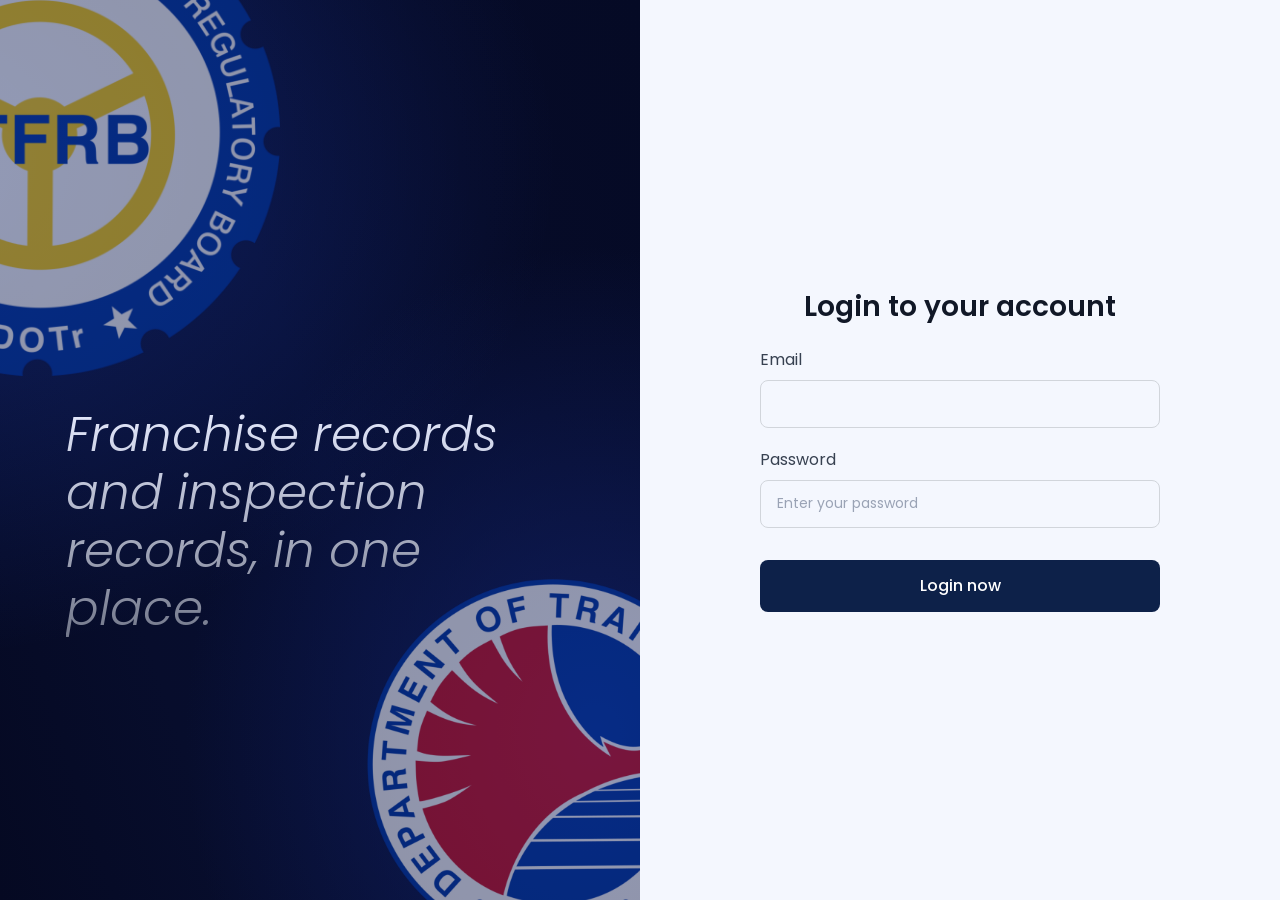
<file: index.html>
<!DOCTYPE html>
<html lang="en" data-page="login">
<head>
  <meta charset="UTF-8">
  <meta name="viewport" content="width=device-width, initial-scale=1">
  <title>Log in · Inspection Record System</title>
  <link rel="preconnect" href="https://fonts.googleapis.com">
  <link rel="preconnect" href="https://fonts.gstatic.com" crossorigin>
  <link rel="stylesheet" href="https://fonts.googleapis.com/css2?family=Inter:wght@400;500;600;700&family=Poppins:ital,wght@0,300;0,400;0,500;0,600;0,700;1,300&display=swap">
  <link rel="stylesheet" href="assets/css/global.css">
  <link rel="stylesheet" href="assets/css/login.css">
  <!-- Access Control -->
  <script src="assets/js/pages/login.js" defer></script>
</head>
<body class="login-page">
  <main class="login">
    <section class="login__hero" aria-hidden="true">
      <div class="login__logo login__logo--ltfrb">
        <img src="assets/img/LTFRB.logo.png" alt="LTFRB logo">
      </div>
      <div class="login__logo login__logo--dotr">
        <img src="assets/img/DOTR.logo.png" alt="DOTr logo">
      </div>
      <span class="login__overlay"></span>
      <p class="login__tagline">Franchise records and inspection records, in one place.</p>
    </section>
    <section class="login__panel" aria-labelledby="login-title">
      <form class="login-form" id="login-form" novalidate>
        <h1 class="login-form__title" id="login-title">Login to your account</h1>
        <div class="login-form__field">
          <label class="login-form__label" for="email">Email</label>
          <input class="login-form__input" id="email" name="email" type="email" autocomplete="username" required>
          <p class="login-form__error" data-error-for="email" hidden></p>
        </div>
        <div class="login-form__field">
          <label class="login-form__label" for="password">Password</label>
          <div class="login-form__password">
            <input class="login-form__input" id="password" name="password" type="password"
              autocomplete="current-password" placeholder="Enter your password" required>
            <button type="button" class="login-form__reveal" data-action="toggle-password"
              aria-controls="password" aria-pressed="false" aria-label="Show password">
              <i class="icon icon--md" data-icon="eye" aria-hidden="true"></i>
            </button>
          </div>
          <p class="login-form__error" data-error-for="password" hidden></p>
        </div>
        <button type="submit" class="login-form__submit">Login now</button>
      </form>
    </section>
  </main>
</body>
</html>
</file>
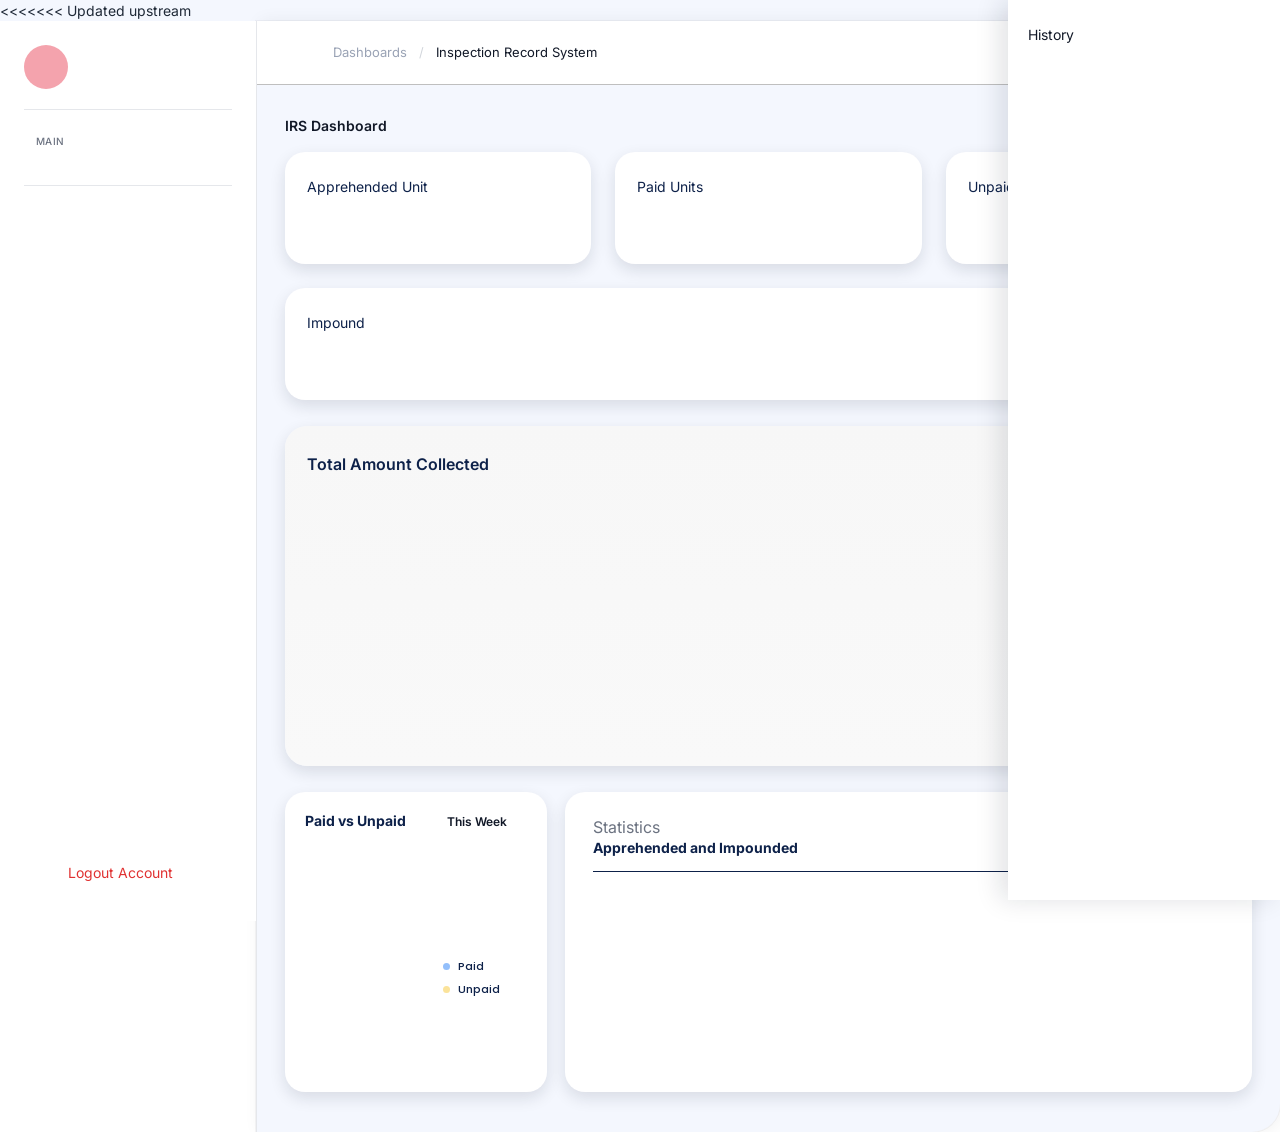
<file: dashboard.html>
<!DOCTYPE html>
<html lang="en" data-page="dashboard">
<head>
  <meta charset="UTF-8">
  <meta name="viewport" content="width=device-width, initial-scale=1">
  <title>Dashboard · Inspection Record System</title>
  <link rel="preconnect" href="https://fonts.googleapis.com">
  <link rel="preconnect" href="https://fonts.gstatic.com" crossorigin>
<<<<<<< Updated upstream
  <link
    rel="stylesheet"
    href="https://fonts.googleapis.com/css2?family=Inter:wght@400;500;600;700&family=Poppins:ital,wght@0,300;0,400;0,500;0,600;0,700;1,300&display=swap"
  >

  <link rel="stylesheet" href="assets/css/global.css">
  <link rel="stylesheet" href="assets/css/dashboard.css">
</head>
<body>
  <div class="app is-history-open">
    <aside class="sidebar" id="sidebar" aria-label="Sidebar">
      <div class="profile">
        <img class="profile__avatar" data-user="avatar" src="[data-uri]" alt="" width="44" height="44">
        <div class="profile__text">
          <p class="profile__role" data-user="role"></p>
          <p class="profile__name" data-user="name"></p>
        </div>
      </div>

      <nav class="nav" aria-labelledby="nav-heading">
        <p class="nav__heading" id="nav-heading">Main</p>
        <ul class="nav__list" data-nav></ul>
      </nav>

      <div class="sidebar__footer">
        <a class="logout" href="index.html" data-action="logout">
          <i class="icon" data-icon="log-out" aria-hidden="true"></i>
          <span class="nav__label">Logout Account</span>
        </a>
      </div>
    </aside>

    <div class="main">
      <header class="topbar">
        <button type="button" class="icon-btn" data-action="toggle-sidebar" aria-controls="sidebar" aria-expanded="true" aria-label="Toggle sidebar">
          <i class="icon" data-icon="panel-left" aria-hidden="true"></i>
        </button>
        <nav aria-label="Breadcrumb">
          <ol class="breadcrumb">
          <li class="breadcrumb__item">Dashboards</li>
          <li class="breadcrumb__sep" aria-hidden="true">/</li>
          <li class="breadcrumb__item" aria-current="page" data-dash-crumb>Inspection Record System</li>
          </ol>
        </nav>
        <div class="topbar__actions">
          <button type="button" class="icon-btn" data-action="toggle-theme" aria-pressed="false" aria-label="Switch to dark mode">
            <i class="icon" data-icon="moon" aria-hidden="true"></i>
          </button>
          <button type="button" class="icon-btn" data-action="toggle-history" aria-controls="history" aria-expanded="false" aria-label="History">
            <i class="icon" data-icon="history" aria-hidden="true"></i>
          </button>
          <button type="button" class="icon-btn" data-action="toggle-history" aria-controls="history" aria-expanded="false" aria-label="Toggle side panel">
            <i class="icon" data-icon="panel-right" aria-hidden="true"></i>
          </button>
        </div>
      </header>

      <main class="content" id="content">
        <div class="dash-toolbar">
          <div class="dropdown dash-toolbar__switch" data-dropdown id="dashboard-switch">
            <button type="button" class="dropdown__toggle" aria-haspopup="listbox" aria-expanded="false" aria-label="Choose dashboard">
              <span data-dropdown-label>IRS Dashboard</span>
              <i class="icon" data-icon="chevron-down" aria-hidden="true"></i>
            </button>
            <ul class="dropdown__menu dropdown__menu--start" role="listbox" hidden></ul>
          </div>
          <div class="dropdown dash-toolbar__range" data-dropdown id="dashboard-range">
            <button type="button" class="dropdown__toggle" aria-haspopup="listbox" aria-expanded="false">
              <span data-dropdown-label>Today</span>
              <i class="icon" data-icon="chevron-down" aria-hidden="true"></i>
            </button>
            <ul class="dropdown__menu" role="listbox" hidden></ul>
          </div>
        </div>

        <div class="dash-view" id="view-irs" data-dash-view="irs">
          <section class="stats" aria-label="Summary">
            <article class="stat-card">
              <h2 class="stat-card__label">Apprehended Unit</h2>
              <p class="stat-card__value" data-stat="apprehended"></p>
            </article>
            <article class="stat-card">
              <h2 class="stat-card__label">Paid Units</h2>
              <p class="stat-card__value" data-stat="paid"></p>
            </article>
            <article class="stat-card">
              <h2 class="stat-card__label">Unpaid Units</h2>
              <p class="stat-card__value" data-stat="unpaid"></p>
            </article>
            <article class="stat-card">
              <h2 class="stat-card__label">Impound</h2>
              <p class="stat-card__value" data-stat="impound"></p>
            </article>
          </section>

          <section class="chart-card chart-card--line" aria-labelledby="amount-title">
            <header class="chart-card__header">
              <h2 class="chart-card__title" id="amount-title">Total Amount Collected</h2>
              <div class="dropdown dropdown--pill" data-dropdown id="amount-range">
              <button type="button" class="dropdown__toggle" aria-haspopup="listbox" aria-expanded="false">
                <span data-dropdown-label>Year</span>
                <i class="icon" data-icon="chevron-down" aria-hidden="true"></i>
              </button>
              <ul class="dropdown__menu" role="listbox" hidden></ul>
            </div>
            </header>
            <div class="chart chart--line" data-chart="amount-collected" role="img" aria-label="Total amount collected over time"></div>
          </section>

          <div class="dash-bottom">
            <section class="chart-card chart-card--donut" aria-labelledby="paid-title">
              <header class="chart-card__header">
                <h2 class="chart-card__title chart-card__title--sm" id="paid-title">Paid vs Unpaid</h2>
                <div class="dropdown dropdown--sm" data-dropdown id="paid-range">
              <button type="button" class="dropdown__toggle" aria-haspopup="listbox" aria-expanded="false">
                <span data-dropdown-label>This Week</span>
                <i class="icon" data-icon="chevron-down" aria-hidden="true"></i>
              </button>
              <ul class="dropdown__menu" role="listbox" hidden></ul>
            </div>
              </header>
              <p class="donut-card__total" data-stat="paid-total"></p>
              <p class="donut-card__sub" data-stat="orders"></p>
              <div class="donut-card__body">
                <div class="chart chart--donut" data-chart="paid-unpaid" role="img" aria-label="Paid versus unpaid"></div>
                <ul class="legend legend--sm">
                  <li><span class="legend__dot legend__dot--paid"></span>Paid</li>
                  <li><span class="legend__dot legend__dot--unpaid"></span>Unpaid</li>
                </ul>
              </div>
            </section>

            <section class="chart-card chart-card--bars" aria-labelledby="stats-title">
              <header class="chart-card__header chart-card__header--start">
                <div>
                  <p class="chart-card__kicker">Statistics</p>
                  <h2 class="chart-card__title chart-card__title--sm" id="stats-title">Apprehended and Impounded</h2>
                </div>
                <ul class="legend">
                  <li><span class="legend__dot legend__dot--apprehended"></span>Apprehended</li>
                  <li><span class="legend__dot legend__dot--impounded"></span>Impounded</li>
                </ul>
              </header>
              <div class="chart chart--bars" data-chart="apprehended-impounded" role="img" aria-label="Apprehended versus impounded by year"></div>
            </section>
          </div>
        </div>

        <div class="dash-view" id="view-records" data-dash-view="records" hidden>
          <section class="records-stats" aria-label="Records summary">
            <article class="stat-card">
              <h2 class="stat-card__label">Total Operators</h2>
              <p class="stat-card__value" data-stat="operators"></p>
            </article>
            <article class="stat-card">
              <h2 class="stat-card__label">Total Franchises</h2>
              <p class="stat-card__value" data-stat="franchises"></p>
            </article>
            <article class="stat-card">
              <h2 class="stat-card__label">Total Units</h2>
              <p class="stat-card__value" data-stat="units"></p>
            </article>
            <article class="stat-card stat-card--wide">
              <h2 class="stat-card__label">Active Units</h2>
              <p class="stat-card__value" data-stat="active-units"></p>
            </article>
            <article class="stat-card stat-card--half">
              <h2 class="stat-card__label">Expired Franchises</h2>
              <p class="stat-card__value" data-stat="expired-franchises"></p>
            </article>
            <article class="stat-card stat-card--half">
              <h2 class="stat-card__label">Pending Renewal</h2>
              <p class="stat-card__value" data-stat="pending-renewal"></p>
            </article>
          </section>

          <div class="dash-grid">
            <section class="chart-card" aria-labelledby="denomination-title">
              <header class="chart-card__header">
                <h2 class="chart-card__title" id="denomination-title">Units by Denomination</h2>
              </header>
              <div class="chart chart--columns" data-chart="units-by-denomination" role="img" aria-label="Units by denomination"></div>
              <ul class="legend legend--keys" data-legend="units-by-denomination"></ul>
            </section>

            <section class="chart-card" aria-labelledby="route-title">
              <header class="chart-card__header">
                <h2 class="chart-card__title" id="route-title">Units by Route</h2>
              </header>
              <div class="chart chart--hbars" data-chart="units-by-route" role="img" aria-label="Units by route"></div>
            </section>

            <section class="chart-card chart-card--status" aria-labelledby="status-title">
              <header class="chart-card__header">
                <h2 class="chart-card__title" id="status-title">Franchise Status</h2>
              </header>
              <div class="status-card__body">
                <div class="chart chart--donut-lg" data-chart="franchise-status" role="img" aria-label="Franchise status"></div>
                <ul class="legend legend--inline" data-legend="franchise-status"></ul>
              </div>
            </section>

            <section class="chart-card" aria-labelledby="trend-title">
              <header class="chart-card__header">
                <h2 class="chart-card__title" id="trend-title">Unit Expiration Trend</h2>
                <div class="dropdown dropdown--pill" data-dropdown id="expiration-range">
                  <button type="button" class="dropdown__toggle" aria-haspopup="listbox" aria-expanded="false">
                    <span data-dropdown-label>Year</span>
                    <i class="icon" data-icon="chevron-down" aria-hidden="true"></i>
                  </button>
                  <ul class="dropdown__menu" role="listbox" hidden></ul>
                </div>
              </header>
              <div class="chart chart--line" data-chart="unit-expiration" role="img" aria-label="Unit expirations over time"></div>
            </section>
          </div>
        </div>
      </main>
    </div>

    <aside class="history" id="history" aria-labelledby="history-title">
      <h2 class="history__title" id="history-title">History</h2>
      <ol class="history__list" data-history-list></ol>
    </aside>
  </div>
</body>
</html>
</file>
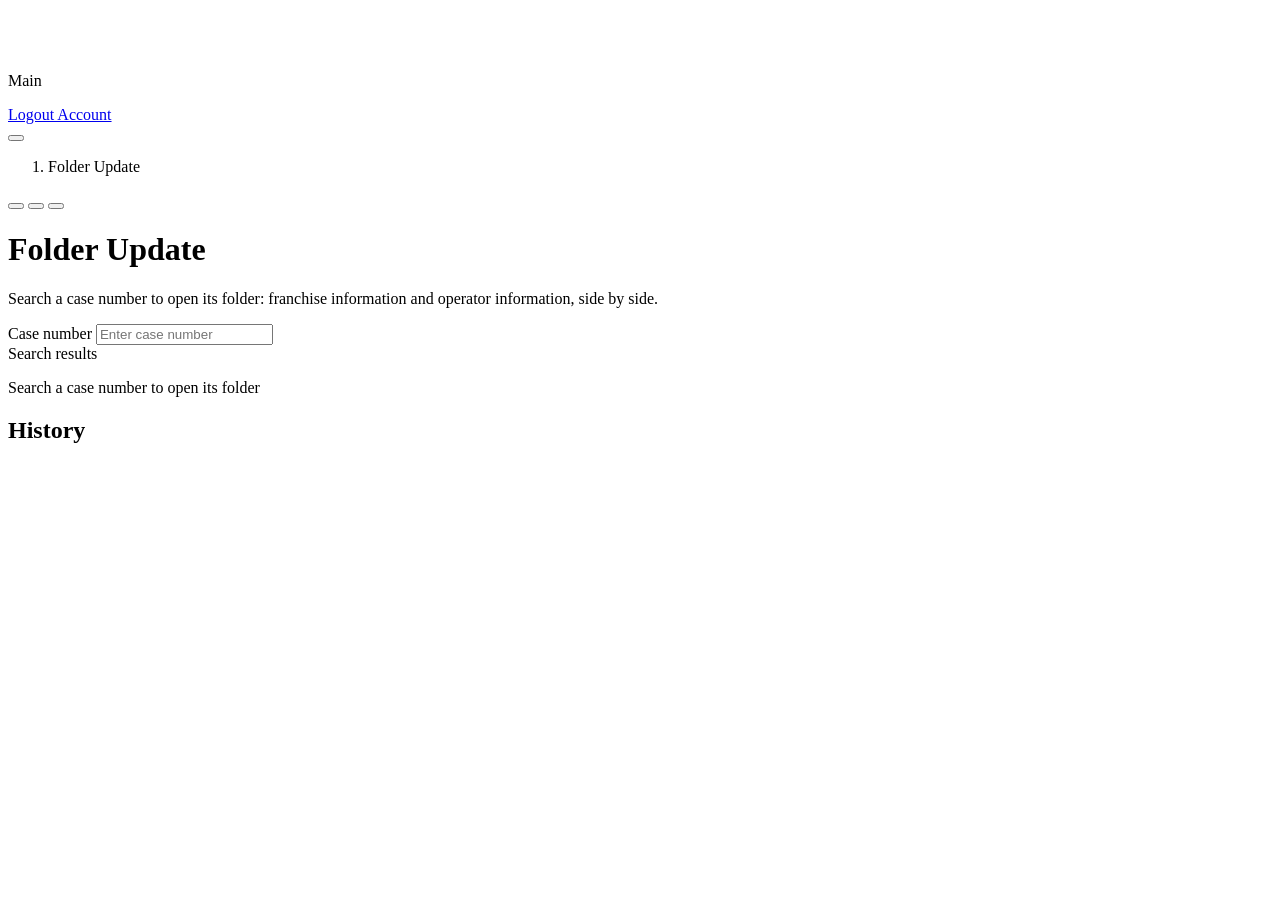
<file: folder-update.html>
<!DOCTYPE html>
<html lang="en" data-page="folder-update">
<head>
  <meta charset="UTF-8">
  <meta name="viewport" content="width=device-width, initial-scale=1">
  <title>Folder Update · Inspection Record System</title>
  <link rel="preconnect" href="https://fonts.googleapis.com">
  <link rel="preconnect" href="https://fonts.gstatic.com" crossorigin>
  <link rel="stylesheet" href="https://fonts.googleapis.com/css2?family=Inter:wght@400;500;600;700&family=Poppins:ital,wght@0,300;0,400;0,500;0,600;0,700;1,300&family=IBM+Plex+Mono:wght@400;500;600&display=swap">
</head>

<body>
  <div class="app">
    <aside class="sidebar" id="sidebar" aria-label="Sidebar">
      <div class="profile">
        <img class="profile__avatar" data-user="avatar" src="[data-uri]" alt="" width="44" height="44">
        <div class="profile__text">
          <p class="profile__role" data-user="role"></p>
          <p class="profile__name" data-user="name"></p>
        </div>
      </div>

      <nav class="nav" aria-labelledby="nav-heading">
        <p class="nav__heading" id="nav-heading">Main</p>
        <ul class="nav__list" data-nav></ul>
      </nav>

      <div class="sidebar__footer">
        <a class="logout" href="index.html" data-action="logout">
          <i class="icon" data-icon="log-out" aria-hidden="true"></i>
          <span class="nav__label">Logout Account</span>
        </a>
      </div>
    </aside>

    <div class="main">
      <header class="topbar">
        <button type="button" class="icon-btn" data-action="toggle-sidebar" aria-controls="sidebar" aria-expanded="true" aria-label="Toggle sidebar">
          <i class="icon" data-icon="panel-left" aria-hidden="true"></i>
        </button>

        <nav aria-label="Breadcrumb">
          <ol class="breadcrumb">
            <li class="breadcrumb__item" aria-current="page">Folder Update</li>
          </ol>
        </nav>

        <div class="topbar__actions">
          <button type="button" class="icon-btn" data-action="toggle-theme" aria-pressed="false" aria-label="Switch to dark mode">
            <i class="icon" data-icon="moon" aria-hidden="true"></i>
          </button>

          <button type="button" class="icon-btn" data-action="toggle-history" aria-controls="history" aria-expanded="false" aria-label="History">
            <i class="icon" data-icon="history" aria-hidden="true"></i>
          </button>

          <button type="button" class="icon-btn" data-action="toggle-history" aria-controls="history" aria-expanded="false" aria-label="Toggle side panel">
            <i class="icon" data-icon="panel-right" aria-hidden="true"></i>
          </button>
        </div>
      </header>

      <main class="content" id="content">
        <header class="page-header">
          <div>
            <h1 class="page-header__title">Folder Update</h1>
            <p class="page-header__desc">Search a case number to open its folder: franchise information and operator information, side by side.</p>
          </div>
        </header>

        <div class="split folder-layout" data-split>
          <div class="split__list">
            <form class="folder-search" role="search" data-search-form>
              <label class="visually-hidden" for="folder-search">Case number</label>
              <input class="input folder-search__input" id="folder-search" name="q" type="search" autocomplete="off" placeholder="Enter case number">
            </form>

            <div class="folder-results__head">
              <span class="mono-label">Search results</span>
              <span class="folder-results__count" data-results-count></span>
            </div>

            <ul class="list" data-results-list aria-label="Search results"></ul>
          </div>

          <section class="detail" aria-live="polite">
            <div class="empty-state" data-empty>
              <span class="empty-state__icon" aria-hidden="true">
                <i class="icon" data-icon="folder-open"></i>
              </span>
              <p class="empty-state__text">Search a case number to open its folder</p>
            </div>

            <form class="folder" data-folder hidden novalidate aria-labelledby="folder-title">
              <header class="card--arc folder-head">
                <div class="folder-head__main">
                  <p class="mono-label">Folder</p>

                  <div class="folder-head__title-row">
                    <h2 class="folder-head__title" id="folder-title" data-field="caseNumber"></h2>
                    <span class="folder-head__sub" data-field="operator.name"></span>
                  </div>

                  <p class="folder-head__status" data-dirty-status hidden>Unsaved changes</p>
                </div>

                <div class="folder-head__actions">
                  <button type="button" class="btn-link folder-head__discard" data-action="discard-folder" hidden>Discard changes</button>
                  <button type="button" class="btn btn--outline btn--folder" data-action="print-folder">Print folder</button>
                  <button type="submit" class="btn btn--primary btn--folder" data-action="save-folder" disabled>Save changes</button>
                </div>
              </header>

              <div class="folder-grid">
                <section class="folder-card" aria-labelledby="fu-franchise-title">
                  <h3 class="folder-card__title" id="fu-franchise-title">
                    <span class="folder-card__num" aria-hidden="true">1</span>
                    Franchise information
                  </h3>

                  <dl class="folder-kv-grid">
                    <div class="folder-kv">
                      <dt class="mono-label">Case number</dt>
                      <dd class="folder-kv__value" data-field="caseNumber"></dd>
                    </div>

                    <div class="folder-kv">
                      <dt class="mono-label">Denomination</dt>
                      <dd class="folder-kv__value" data-field="denomination"></dd>
                    </div>

                    <div class="folder-kv">
                      <dt class="mono-label">Sub-denomination</dt>
                      <dd class="folder-kv__value" data-field="subDenomination"></dd>
                    </div>

                    <div class="folder-kv">
                      <dt class="mono-label">No. of units</dt>
                      <dd class="folder-kv__value" data-field="unitCount"></dd>
                    </div>

                    <div class="folder-kv folder-kv--edit" data-edit-field="dateGranted">
                      <dt class="mono-label">
                        <label for="fu-dateGranted">Date granted</label>
                        <span class="edited-tag" data-edited-tag hidden>Edited</span>
                      </dt>
                      <dd>
                        <input class="folder-input" id="fu-dateGranted" name="dateGranted" type="date" required aria-describedby="fu-dateGranted-error">
                        <p class="field-error" id="fu-dateGranted-error" data-error-for="dateGranted" hidden></p>
                      </dd>
                    </div>

                    <div class="folder-kv folder-kv--edit" data-edit-field="dateExpiry">
                      <dt class="mono-label">
                        <label for="fu-dateExpiry">Date expiry</label>
                        <span class="edited-tag" data-edited-tag hidden>Edited</span>
                      </dt>
                      <dd>
                        <input class="folder-input" id="fu-dateExpiry" name="dateExpiry" type="date" required aria-describedby="fu-dateExpiry-error">
                        <p class="field-error" id="fu-dateExpiry-error" data-error-for="dateExpiry" hidden></p>
                      </dd>
                    </div>

                    <div class="folder-kv folder-kv--upper">
                      <dt class="mono-label">Route</dt>
                      <dd class="folder-kv__value" data-field="route"></dd>
                    </div>

                    <div class="folder-kv folder-kv--upper">
                      <dt class="mono-label">Franchise status</dt>
                      <dd class="folder-kv__value" data-field="status"></dd>
                    </div>
                  </dl>
                </section>

                <section class="folder-card" aria-labelledby="fu-operator-title">
                  <h3 class="folder-card__title" id="fu-operator-title">
                    <span class="folder-card__num" aria-hidden="true">2</span>
                    Operator information
                  </h3>

                  <dl class="folder-kv-stack">
                    <div class="folder-kv folder-kv--name">
                      <dt class="mono-label">Operator name</dt>
                      <dd class="folder-kv__value" data-field="operator.name"></dd>
                    </div>

                    <div class="folder-kv folder-kv--edit" data-edit-field="address">
                      <dt class="mono-label">
                        <label for="fu-address">Address</label>
                        <span class="edited-tag" data-edited-tag hidden>Edited</span>
                      </dt>
                      <dd>
                        <textarea class="folder-input folder-input--area" id="fu-address" name="address" rows="2" maxlength="200" required aria-describedby="fu-address-error"></textarea>
                        <p class="field-error" id="fu-address-error" data-error-for="address" hidden></p>
                      </dd>
                    </div>

                    <div class="folder-kv folder-kv--edit" data-edit-field="contactNumber">
                      <dt class="mono-label">
                        <label for="fu-contactNumber">Contact number</label>
                        <span class="edited-tag" data-edited-tag hidden>Edited</span>
                      </dt>
                      <dd>
                        <input class="folder-input folder-input--mono" id="fu-contactNumber" name="contactNumber" type="tel" inputmode="tel" autocomplete="off" placeholder="0917-441-2280" required aria-describedby="fu-contactNumber-error">
                        <p class="field-error" id="fu-contactNumber-error" data-error-for="contactNumber" hidden></p>
                      </dd>
                    </div>

                    <div class="folder-kv">
                      <dt class="mono-label">Company name</dt>
                      <dd class="folder-kv__value" data-field="operator.company"></dd>
                    </div>
                  </dl>
                </section>
              </div>
            </form>
          </section>
        </div>
      </main>
    </div>

    <aside class="history" id="history" aria-labelledby="history-title">
      <h2 class="history__title" id="history-title">History</h2>
      <ol class="history__list" data-history-list></ol>
    </aside>
  </div>
</body>
</html>
</file>
<file: assets/css/global.css>
:root {

  --navy-900: #050a24;
  --navy-800: #0c1749;
  --navy-700: #0d2149;
  --navy-600: #1a2d5a;

  --bg-app: #f4f7fe;
  --bg-surface: #ffffff;
  --bg-subtle: #f9fafb;
  --bg-muted: #f3f4f6;
  --bg-selected: #f4f7fe;

  --text-strong: #111827;
  --text: #1f2937;
  --text-body: #374151;
  --text-muted: #6b7280;
  --text-faint: #9aa3b5;
  --text-label: #5b6478;

  --border: #e5e7eb;
  --border-strong: #d1d5db;
  --border-input: #d9dde3;
  --divider-top: #bfbfbf;

  --blue-600: #2563eb;
  --blue-500: #3b82f6;
  --blue-400: #5b8def;
  --blue-100: #dde8fa;
  --blue-50: #e8f0fd;
  --focus-ring: #cfe3fb;

  --green-700: #0f8a5f;
  --green-600: #129b6a;
  --green-100: #d4f5e6;
  --green-50: #ecfbf4;
  --green-border: #9fe3c3;

  --yellow-700: #8a5a00;
  --yellow-200: #fde7a3;
  --yellow-100: #fef3c7;
  --yellow-50: #fefbea;
  --amber-500: #f59e0b;

  --red-600: #e03131;
  --red-500: #ef4444;
  --orange-border: #e8b48a;
  --orange-icon: #9a3412;

  --chart-blue: #93bffb;
  --chart-yellow: #fbe39a;

  color-scheme: light;
  --heading: var(--navy-700);
  --primary: var(--navy-700);
  --primary-hover: var(--navy-600);
  --on-primary: #ffffff;
  --arc: var(--navy-700);
  --outline-strong: var(--navy-700);
  --border-emphasis: #9ca3af;
  --sidebar-bg: #ffffff;
  --sidebar-text: var(--text);
  --topbar-bg: #ffffff;
  --bg-pill: #ececec;
  --badge-gray-bg: #e5e7eb;
  --notice-title: #7a3b00;
  --notice-meta: #d6b98a;
  --yellow-border: #f2c96a;
  --tooltip-bg: #1e1b2e;
  --tooltip-fg: #ffffff;
  --chart-card-bg: linear-gradient(180deg, #f7f7f7 0%, #f9f9f9 100%);
  --chart-line: var(--navy-700);
  --chart-series: #3f3f46;
  --chart-area-top: rgba(214, 214, 222, 0.9);
  --chart-area-bottom: rgba(247, 247, 247, 0);
  --overlay: rgba(5, 10, 36, 0.35);
  --modal-shadow: 0 24px 48px rgba(15, 23, 42, 0.18);

  --font-sans: "Inter", system-ui, -apple-system, "Segoe UI", Roboto, Arial, sans-serif;
  --font-alt: "Poppins", "Inter", system-ui, -apple-system, "Segoe UI", Arial, sans-serif;

  --fs-2xs: 0.625rem;
  --fs-xs: 0.6875rem;
  --fs-sm: 0.75rem;
  --fs-base-sm: 0.8125rem;
  --fs-md: 0.875rem;
  --fs-lg: 1rem;
  --fs-xl: 1.125rem;
  --fs-2xl: 1.5rem;
  --fs-3xl: 2rem;

  --r-sm: 6px;
  --r-md: 8px;
  --r-lg: 12px;
  --r-xl: 16px;
  --r-2xl: 20px;
  --r-3xl: 28px;
  --r-pill: 999px;

  --shadow-card: 0 6px 16px rgba(15, 23, 42, 0.12);
  --shadow-soft: 0 2px 8px rgba(15, 23, 42, 0.06);
  --shadow-main: 0 0 0 1px rgba(15, 23, 42, 0.04), 4px 0 18px rgba(15, 23, 42, 0.06);

  --sidebar-w: 256px;
  --sidebar-w-collapsed: 92px;
  --history-w: 272px;
  --topbar-h: 64px;
  --content-pad-x: 28px;
  --content-pad-y: 28px;

  --ease: cubic-bezier(0.2, 0, 0, 1);
  --dur: 200ms;
}

:root[data-theme="dark"] {
  color-scheme: dark;

  --bg-app: #0B1437;
  --bg-surface: #111C44;
  --bg-subtle: #1B254B;
  --bg-muted: #1B2557;
  --bg-selected: #1A2A63;

  --text-strong: #ffffff;
  --text: #e2e8f0;
  --text-body: #cbd5e1;
  --text-muted: #a3aed0;
  --text-faint: #8f9bba;
  --text-label: #a3aed0;

  --border: #222d5c;
  --border-strong: #2e3a70;
  --border-input: #2e3a70;
  --divider-top: #2e3a70;

  --blue-600: #8aa6ff;
  --blue-500: #6f8dff;
  --blue-400: #6f8dff;
  --blue-100: #1e2f6b;
  --blue-50: #17245a;
  --focus-ring: rgba(111, 141, 255, 0.35);

  --green-700: #4ade9b;
  --green-600: #10b981;
  --green-100: #134a44;
  --green-50: #0f2f3a;
  --green-border: #1f7a62;

  --yellow-700: #fcd34d;
  --yellow-200: #5a4a1a;
  --yellow-100: #3a3322;
  --yellow-50: #231f2e;

  --red-600: #f87171;
  --red-500: #f87171;
  --orange-border: #9a5b34;
  --orange-icon: #fdba74;

  --heading: #ffffff;
  --primary: #4c6fff;
  --primary-hover: #6a86ff;
  --on-primary: #ffffff;
  --arc: #4c6fff;
  --outline-strong: #a3aed0;
  --border-emphasis: #4a5690;
  --sidebar-bg: #111C44;
  --sidebar-text: #e2e8f0;
  --topbar-bg: #111C44;
  --bg-pill: #1B254B;
  --badge-gray-bg: #2e3a70;
  --notice-title: #fcd34d;
  --notice-meta: #c9a86a;
  --yellow-border: #8a6d1f;
  --tooltip-bg: #e9edf7;
  --tooltip-fg: #0B1437;
  --chart-card-bg: #111C44;
  --chart-line: #3b4a80;
  --chart-series: #e2e8f0;
  --chart-area-top: rgba(76, 111, 255, 0.28);
  --chart-area-bottom: rgba(76, 111, 255, 0);
  --overlay: rgba(3, 6, 20, 0.6);
  --modal-shadow: 0 24px 48px rgba(0, 0, 0, 0.5);

  --shadow-card: 0 6px 18px rgba(0, 0, 0, 0.35);
  --shadow-soft: 0 2px 8px rgba(0, 0, 0, 0.25);
  --shadow-main: 0 0 0 1px rgba(255, 255, 255, 0.03), 4px 0 18px rgba(0, 0, 0, 0.3);
}

.theme-transition,
.theme-transition *,
.theme-transition *::before,
.theme-transition *::after {
  transition: background-color 250ms ease, color 250ms ease, border-color 250ms ease,
    fill 250ms ease, stroke 250ms ease, box-shadow 250ms ease !important;
}

*,
*::before,
*::after { box-sizing: border-box; }

html { -webkit-text-size-adjust: 100%; }

body {
  margin: 0;
  font-family: var(--font-sans);
  font-size: var(--fs-md);
  line-height: 1.5;
  color: var(--text);
  background: var(--bg-app);
  -webkit-font-smoothing: antialiased;
}

h1, h2, h3, h4, p, ul, ol, dl, dd, figure { margin: 0; }
ul, ol { padding: 0; list-style: none; }
img, svg { display: block; max-width: 100%; }
a { color: inherit; text-decoration: none; }
button, input, select, textarea { font: inherit; color: inherit; }
button { cursor: pointer; background: none; border: 0; padding: 0; }
table { border-collapse: collapse; width: 100%; }
[hidden] { display: none !important; }

:focus-visible {
  outline: 2px solid var(--blue-500);
  outline-offset: 2px;
}

.visually-hidden {
  position: absolute !important;
  width: 1px; height: 1px;
  padding: 0; margin: -1px;
  overflow: hidden; clip: rect(0 0 0 0);
  white-space: nowrap; border: 0;
}

@media (prefers-reduced-motion: reduce) {
  *, *::before, *::after {
    transition-duration: 0.01ms !important;
    animation-duration: 0.01ms !important;
  }
}

.icon {
  display: inline-flex;
  width: 18px;
  height: 18px;
  flex: none;
}
.icon svg { width: 100%; height: 100%; }

.icon--sm { width: 14px; height: 14px; }
.icon--md { width: 20px; height: 20px; }
.icon--lg { width: 22px; height: 22px; }

.btn {
  display: inline-flex;
  align-items: center;
  justify-content: center;
  gap: 8px;
  height: 34px;
  padding: 0 14px;
  border-radius: var(--r-sm);
  border: 1px solid transparent;
  font-family: var(--font-alt);
  font-size: var(--fs-sm);
  font-weight: 600;
  line-height: 1;
  white-space: nowrap;
  transition: background-color var(--dur) var(--ease), border-color var(--dur) var(--ease);
}
.btn:disabled { opacity: 0.5; cursor: not-allowed; }

.btn--primary {
  background: var(--primary);
  color: var(--on-primary);
}
.btn--primary:hover { background: var(--primary-hover); }

.btn--outline {
  background: var(--bg-surface);
  border-color: var(--border-strong);
  color: var(--text-strong);
}
.btn--outline:hover { background: var(--bg-muted); }

.btn--lg {
  height: 36px;
  padding: 0 18px;
  font-size: var(--fs-md);
}

.btn--block-md {
  min-width: 120px;
  height: 36px;
  border-radius: var(--r-md);
  font-weight: 500;
  font-size: var(--fs-xs);
}
.btn--outline.btn--block-md { border-color: var(--outline-strong); }

.btn--pill {
  height: 26px;
  padding: 0 16px;
  border-radius: var(--r-pill);
  font-size: var(--fs-xs);
}

.btn-link {
  display: inline-flex;
  align-items: center;
  gap: 6px;
  font-family: var(--font-alt);
  font-size: var(--fs-md);
  color: var(--text-strong);
}
.btn-link:hover { text-decoration: underline; }

.icon-btn {
  display: inline-grid;
  place-items: center;
  width: 32px;
  height: 32px;
  border-radius: var(--r-sm);
  color: var(--text-strong);
}
.icon-btn:hover { background: var(--bg-muted); }

.input {
  width: 100%;
  height: 44px;
  padding: 0 18px;
  background: var(--bg-subtle);
  border: 1px solid var(--border-input);
  border-radius: var(--r-md);
  font-family: var(--font-alt);
  font-size: var(--fs-sm);
  color: var(--text);
  transition: border-color var(--dur) var(--ease), box-shadow var(--dur) var(--ease);
}
.input::placeholder { color: var(--text-muted); }
.input:focus {
  outline: none;
  border-color: var(--blue-400);
  box-shadow: 0 0 0 3px var(--focus-ring);
}

.input--sm {
  height: 26px;
  padding: 0 8px;
  border-radius: var(--r-sm);
  font-size: var(--fs-xs);
}

.field { display: flex; flex-direction: column; gap: 6px; min-width: 0; }
.field__label {
  font-family: var(--font-alt);
  font-size: var(--fs-2xs);
  font-weight: 600;
  letter-spacing: 0.02em;
  text-transform: uppercase;
  color: var(--text-faint);
}

.select {
  appearance: none;
  -webkit-appearance: none;
  border: 0;
  background: transparent url("data:image/svg+xml,%3Csvg xmlns='http://www.w3.org/2000/svg' viewBox='0 0 24 24' fill='none' stroke='%236b7280' stroke-width='2' stroke-linecap='round' stroke-linejoin='round'%3E%3Cpath d='m6 9 6 6 6-6'/%3E%3C/svg%3E") no-repeat right 0 center / 12px;
  padding-right: 18px;
  font-family: var(--font-alt);
  font-size: var(--fs-xs);
  cursor: pointer;
}

.search-bar { position: relative; }

.badge {
  display: inline-flex;
  align-items: center;
  justify-content: center;
  height: 18px;
  padding: 0 10px;
  border-radius: var(--r-pill);
  font-family: var(--font-alt);
  font-size: 0.5rem;
  font-weight: 600;
  text-transform: uppercase;
  letter-spacing: 0.02em;
  white-space: nowrap;
}

.badge--md { height: 22px; font-size: var(--fs-2xs); padding: 0 12px; }

.badge--yellow { background: var(--yellow-200); color: var(--yellow-700); }
.badge--green { background: var(--green-100); color: var(--green-700); }
.badge--green-solid { background: var(--green-600); color: #fff; }
.badge--gray { background: var(--badge-gray-bg); color: var(--text-muted); }
.badge--blue { background: var(--blue-100); color: var(--blue-600); border-radius: var(--r-sm); }

.card {
  background: var(--bg-surface);
  border-radius: var(--r-2xl);
}
.card--shadow { box-shadow: var(--shadow-card); }

.card--arc {
  background: var(--bg-surface);
  border-top: 8px solid var(--arc);
  border-radius: var(--r-3xl) var(--r-3xl) var(--r-2xl) var(--r-2xl);
}

.eyebrow {
  font-family: var(--font-alt);
  font-size: var(--fs-2xs);
  font-weight: 600;
  text-transform: uppercase;
  letter-spacing: 0.02em;
  color: var(--text-label);
}

.count-label {
  font-size: var(--fs-xs);
  color: var(--text);
}

.dropdown { position: relative; display: inline-block; }
.dropdown__toggle {
  display: inline-flex;
  align-items: center;
  gap: 6px;
  font-weight: 600;
  color: var(--text-strong);
}
.dropdown__toggle .icon { width: 14px; height: 14px; color: var(--text-muted); }

.dropdown__menu {
  position: absolute;
  top: calc(100% + 6px);
  right: 0;
  z-index: 30;
  min-width: 160px;
  padding: 6px;
  background: var(--bg-surface);
  border: 1px solid var(--border);
  border-radius: var(--r-md);
  box-shadow: var(--shadow-card);
}
.dropdown__menu:empty { display: none; }
.dropdown__menu--start { left: 0; right: auto; }

.dropdown__item {
  display: block;
  width: 100%;
  padding: 8px 10px;
  border-radius: var(--r-sm);
  text-align: left;
  font-size: var(--fs-base-sm);
}
.dropdown__item:hover,
.dropdown__item[aria-selected="true"] { background: var(--bg-muted); }

.modal {
  width: min(460px, calc(100vw - 32px));
  padding: 0;
  border: 1px solid var(--border);
  border-radius: var(--r-xl);
  background: var(--bg-surface);
  color: var(--text);
  box-shadow: var(--modal-shadow);
}
.modal::backdrop { background: var(--overlay); }
.modal__inner { padding: 22px 22px 18px; }
.modal__title { font-size: var(--fs-lg); font-weight: 600; color: var(--heading); }
.modal__body { margin-top: 10px; font-size: var(--fs-base-sm); color: var(--text-body); }
.modal__actions { display: flex; justify-content: flex-end; gap: 10px; margin-top: 22px; }

.toast-region {
  position: fixed;
  right: 20px;
  bottom: 20px;
  z-index: 60;
  display: grid;
  gap: 8px;
}

.toast {
  padding: 10px 14px;
  border-radius: var(--r-md);
  border: 1px solid var(--border);
  border-left: 4px solid var(--green-600);
  background: var(--bg-surface);
  color: var(--text-strong);
  font-size: var(--fs-base-sm);
  box-shadow: var(--shadow-card);
}
.toast--error { border-left-color: var(--red-600); }

.app {
  display: flex;
  min-height: 100vh;
  background: var(--sidebar-bg);
}

.sidebar {
  position: sticky;
  top: 0;
  flex: none;
  display: flex;
  flex-direction: column;
  width: var(--sidebar-w);
  height: 100vh;
  padding: 24px 24px 32px;
  background: var(--sidebar-bg);
  color: var(--sidebar-text);
  transition: width var(--dur) var(--ease), padding var(--dur) var(--ease);
  z-index: 40;
}

.profile {
  display: flex;
  align-items: center;
  gap: 12px;
  padding-bottom: 20px;
  border-bottom: 1px solid var(--border);
}
.profile__avatar {
  flex: none;
  width: 44px;
  height: 44px;
  border-radius: 50%;
  object-fit: cover;
  background: #f4a3ad;
}
.profile__role {
  font-size: var(--fs-2xs);
  letter-spacing: 0.04em;
  text-transform: uppercase;
  color: var(--text-muted);
}
.profile__name {
  font-size: var(--fs-md);
  font-weight: 500;
  text-transform: uppercase;
  color: var(--text-strong);
  white-space: nowrap;
  overflow: hidden;
  text-overflow: ellipsis;
}

.nav {
  padding: 24px 0 24px;
  border-bottom: 1px solid var(--border);
}
.nav__heading {
  margin: 0 0 12px 12px;
  font-size: var(--fs-2xs);
  font-weight: 500;
  letter-spacing: 0.04em;
  text-transform: uppercase;
  color: var(--text-muted);
}
.nav__list { display: flex; flex-direction: column; gap: 6px; }

.nav__link {
  display: flex;
  align-items: center;
  gap: 12px;
  width: 100%;
  min-height: 36px;
  padding: 6px 12px;
  border-radius: var(--r-md);
  font-size: var(--fs-md);
  color: var(--text-muted);
  text-align: left;
  transition: background-color var(--dur) var(--ease), color var(--dur) var(--ease);
}
.nav__link .icon { width: 20px; height: 20px; color: var(--text-muted); }
.nav__label { white-space: nowrap; overflow: hidden; text-overflow: ellipsis; }
.nav__link:hover { background: var(--bg-muted); }
.nav__link[aria-disabled="true"],
.nav__sub-link[aria-disabled="true"] { cursor: default; }
.nav__link[aria-current="page"],
.nav__link.is-active { color: var(--text-strong); }
.nav__link[aria-current="page"] .icon,
.nav__link.is-active .icon { color: var(--text-strong); }
.nav__link .nav__caret { margin-left: auto; width: 16px; height: 16px; }

.nav__group.is-open > .nav__link { background: var(--bg-muted); color: var(--text-strong); }
.nav__group.is-open > .nav__link .icon { color: var(--text-strong); }
.nav__group .nav__caret { transition: transform var(--dur) var(--ease); }
.nav__group.is-open .nav__caret { transform: rotate(180deg); }

.nav__sub {
  position: relative;
  display: none;
  flex-direction: column;
  gap: 4px;
  margin: 8px 0 0 24px;
  padding-left: 10px;
}
.nav__group.is-open .nav__sub { display: flex; }
.nav__sub::before {
  content: "";
  position: absolute;
  left: 0;
  top: 0;
  bottom: 14px;
  border-left: 1px solid var(--border-strong);
}
.nav__sub-link {
  position: relative;
  display: block;
  padding: 7px 10px;
  border-radius: var(--r-md);
  font-size: var(--fs-sm);
  color: var(--text-body);
}
.nav__sub-link::before {
  content: "";
  position: absolute;
  left: -10px;
  top: 50%;
  width: 8px;
  border-top: 1px solid var(--border-strong);
}
.nav__sub-link:hover { background: var(--bg-muted); }
.nav__sub-link[aria-current="page"] { background: var(--bg-muted); color: var(--text-strong); }

:root[data-theme="dark"] .nav__link:hover,
:root[data-theme="dark"] .nav__sub-link:hover,
:root[data-theme="dark"] .nav__group.is-open > .nav__link,
:root[data-theme="dark"] .nav__sub-link[aria-current="page"] { background: #0B1437; }

.sidebar__footer { margin-top: auto; }
.logout {
  display: flex;
  align-items: center;
  gap: 12px;
  padding: 6px 12px;
  font-size: var(--fs-md);
  color: var(--red-600);
}
.logout .icon { width: 20px; height: 20px; }
.logout:hover { text-decoration: underline; }

.app.is-sidebar-collapsed .sidebar {
  width: var(--sidebar-w-collapsed);
  padding-left: 20px;
  padding-right: 20px;
}
.app.is-sidebar-collapsed .profile { justify-content: center; }
.app.is-sidebar-collapsed .profile__text,
.app.is-sidebar-collapsed .nav__label,
.app.is-sidebar-collapsed .nav__caret,
.app.is-sidebar-collapsed .nav__sub { display: none; }
.app.is-sidebar-collapsed .nav__heading { margin-left: 0; text-align: center; }
.app.is-sidebar-collapsed .nav__link,
.app.is-sidebar-collapsed .logout { justify-content: center; padding-left: 0; padding-right: 0; }
.app.is-sidebar-collapsed .nav__group.is-open > .nav__link { background: transparent; }

.main {
  flex: 1;
  min-width: 0;
  display: flex;
  flex-direction: column;
  background: var(--bg-app);
  border-left: 1px solid var(--border);
  border-radius: 0 var(--r-3xl) var(--r-3xl) 0;
  box-shadow: var(--shadow-main);
  overflow: hidden;
}

.topbar {
  position: sticky;
  top: 0;
  z-index: 20;
  display: flex;
  align-items: center;
  gap: 16px;
  height: var(--topbar-h);
  padding: 0 var(--content-pad-x);
  background: var(--topbar-bg);
  border-bottom: 1px solid var(--divider-top);
}

.breadcrumb {
  display: flex;
  align-items: center;
  gap: 12px;
  min-width: 0;
  font-size: var(--fs-base-sm);
}
.breadcrumb__item { color: var(--text-faint); white-space: nowrap; }
.breadcrumb__item[aria-current="page"] { color: var(--text-strong); }
.breadcrumb__sep { color: var(--border-strong); }

.topbar__actions { display: flex; align-items: center; gap: 4px; margin-left: auto; }

.content {
  flex: 1;
  padding: var(--content-pad-y) var(--content-pad-x) 40px;
}

.page-header {
  display: flex;
  align-items: flex-start;
  justify-content: space-between;
  gap: 16px;
  margin-bottom: 14px;
}
.page-header__title {
  font-size: var(--fs-lg);
  font-weight: 600;
  color: var(--heading);
}
.page-header__desc {
  margin-top: 4px;
  font-size: var(--fs-lg);
  color: var(--text-strong);
}
.page-header__actions {
  display: flex;
  align-items: center;
  gap: 10px;
  flex: none;
  padding-top: 10px;
}

.history {
  flex: none;
  width: var(--history-w);
  height: 100vh;
  position: sticky;
  top: 0;
  padding: 24px 20px;
  background: var(--sidebar-bg);
  overflow-y: auto;
}
.app:not(.is-history-open) .history { display: none; }

.history__title {
  margin-bottom: 20px;
  font-size: var(--fs-md);
  font-weight: 400;
  color: var(--text-strong);
}
.history__list { display: flex; flex-direction: column; gap: 16px; padding-left: 4px; }
.history__name {
  font-size: var(--fs-base-sm);
  text-transform: uppercase;
  color: var(--text-strong);
}
.history__time { font-size: var(--fs-xs); color: var(--text-muted); }

.app.is-history-open .main { border-radius: 0; }

.backdrop {
  position: fixed;
  inset: 0;
  z-index: 35;
  background: var(--overlay);
}

.split {
  display: grid;
  grid-template-columns: minmax(220px, 260px) minmax(0, 1fr);
  gap: 14px;
  align-items: start;
}
.split.is-expanded { grid-template-columns: minmax(0, 1fr); }
.split.is-expanded > .split__list { display: none; }

.list-group + .list-group { margin-top: 14px; }
.list-group__label { display: block; margin: 0 0 12px 4px; }

.list-card {
  display: flex;
  align-items: center;
  gap: 12px;
  width: 100%;
  min-height: 72px;
  padding: 14px 16px;
  background: var(--bg-surface);
  border: 1px solid transparent;
  border-radius: var(--r-xl);
  text-align: left;
  transition: border-color var(--dur) var(--ease), background-color var(--dur) var(--ease);
}
.list-card + .list-card,
.list > li + li { margin-top: 14px; }
.list-card:hover { border-color: var(--border); }
.list-card[aria-current="true"] {
  background: var(--bg-selected);
  border-color: var(--blue-400);
}

.list-card__body { flex: 1; min-width: 0; }
.list-card__title {
  display: block;
  font-size: var(--fs-lg);
  font-weight: 700;
  color: var(--heading);
}
.list-card__meta {
  display: block;
  font-size: var(--fs-base-sm);
  color: var(--text-muted);
  white-space: nowrap;
  overflow: hidden;
  text-overflow: ellipsis;
}
.list-card__aside {
  display: flex;
  align-items: center;
  gap: 4px;
  flex: none;
  font-size: var(--fs-base-sm);
  color: var(--text-muted);
}
.list-card__aside .icon { width: 16px; height: 16px; }

.table-scroll { overflow-x: auto; -webkit-overflow-scrolling: touch; }

@media (max-width: 1280px) {

  .history {
    position: fixed;
    top: 0;
    right: 0;
    z-index: 45;
    box-shadow: -8px 0 24px rgba(15, 23, 42, 0.12);
  }

  .app.is-history-open .main { border-radius: 0 var(--r-3xl) var(--r-3xl) 0; }
}

@media (max-width: 960px) {

  :root { --content-pad-x: 18px; --content-pad-y: 20px; }

  .sidebar {
    position: fixed;
    left: 0;
    top: 0;
    transform: translateX(-100%);
    transition: transform var(--dur) var(--ease);
    box-shadow: 8px 0 24px rgba(15, 23, 42, 0.12);
  }
  .app.is-sidebar-open .sidebar { transform: none; }

  .app.is-sidebar-collapsed .sidebar { width: var(--sidebar-w); padding: 24px 24px 32px; }
  .app.is-sidebar-collapsed .profile { justify-content: flex-start; }
  .app.is-sidebar-collapsed .profile__text,
  .app.is-sidebar-collapsed .nav__label,
  .app.is-sidebar-collapsed .nav__caret { display: revert; }
  .app.is-sidebar-collapsed .nav__group.is-open .nav__sub { display: flex; }
  .app.is-sidebar-collapsed .nav__heading { margin-left: 12px; text-align: left; }
  .app.is-sidebar-collapsed .nav__link,
  .app.is-sidebar-collapsed .logout { justify-content: flex-start; padding-left: 12px; padding-right: 12px; }

  .main { border-left: 0; border-radius: 0 !important; box-shadow: none; }

  .page-header { flex-direction: column; }
  .page-header__actions { padding-top: 0; }

  .split { grid-template-columns: minmax(0, 1fr); }
}

@media (max-width: 480px) {

  .page-header__desc { font-size: var(--fs-md); }

  .breadcrumb__item:not([aria-current="page"]),
  .breadcrumb__sep { display: none; }
}
</file>
<file: assets/css/login.css>
.login-page { background: var(--bg-app); }

.login {
  display: grid;
  grid-template-columns: minmax(0, 1fr) minmax(0, 1fr);
  min-height: 100vh;
}

.login__hero {
  --px: min(100vw / 1440, 100vh / 1042);
  --hero-bg:
    radial-gradient(106.5% 55.5% at -19.3% 17.9%, rgba(42, 89, 255, 0.27) 0%, rgba(42, 89, 255, 0) 100%),
    radial-gradient(64.2% 54.2% at 93.2% 81.6%, rgba(15, 29, 92, 1) 0%, rgba(15, 29, 92, 0) 100%),
    linear-gradient(72deg, #050922 0%, #070d2c 25%, #070e31 50%, #060b28 75%, #050a25 100%);
  position: relative;
  display: flex;
  align-items: flex-start;
  padding: 0 calc(76 * var(--px));
  overflow: hidden;
  background: var(--hero-bg);
}

.login__overlay {
  position: absolute;
  inset: 0;
  background: var(--hero-bg);
  opacity: 0.45;
}

.login__logo {
  position: absolute;
  display: grid;
  place-items: center;
  aspect-ratio: 1;
  border-radius: 50%;
}

.login__logo img {
  display: block;
  width: 100%;
  height: 100%;
  object-fit: contain;
}

.login__logo--ltfrb {
  top: calc(-123 * var(--px));
  left: calc(-234 * var(--px));
  width: calc(558 * var(--px));
}

.login__logo--ltfrb .login__logo-placeholder {
  padding: calc(110 * var(--px)) 0 0 calc(230 * var(--px));
}

.login__logo--dotr {
  right: calc(-113 * var(--px));
  bottom: calc(-57 * var(--px));
  width: calc(429 * var(--px));
}

.login__logo-placeholder {
  display: grid;
  place-items: center;
  width: 100%;
  height: 100%;
  border: 2px dashed rgba(255, 255, 255, 0.7);
  border-radius: 50%;
  background: rgba(255, 255, 255, 0.08);
  font-family: var(--font-alt);
  font-size: var(--fs-sm);
  font-weight: 500;
  letter-spacing: 0.06em;
  text-transform: uppercase;
  color: #ffffff;
}

.login__tagline {
  position: relative;
  max-width: 9.65em;
  margin-top: calc(469 * var(--px));
  font-family: var(--font-alt);
  font-size: calc(56 * var(--px));
  font-style: italic;
  font-weight: 300;
  line-height: 1.2;
  background: linear-gradient(180deg, #e6ebff 0%, #74798c 100%);
  -webkit-background-clip: text;
  background-clip: text;
  color: transparent;
}

.login__panel {
  display: grid;
  place-items: center;
  padding: 48px 24px;
  background: var(--bg-app);
}

.login-form {
  width: 100%;
  max-width: 400px;
  font-family: var(--font-alt);
}

.login-form__title {
  margin-bottom: 24px;
  text-align: center;
  font-size: 1.75rem;
  line-height: 1.25;
  font-weight: 600;
  color: var(--text-strong);
}

.login-form__field + .login-form__field {
  margin-top: 20px;
}

.login-form__label {
  display: inline-block;
  margin-bottom: 8px;
  font-size: var(--fs-lg);
  color: var(--text-body);
}

.login-form__input {
  width: 100%;
  height: 48px;
  padding: 0 16px;
  background: var(--bg-app);
  border: 1px solid var(--border-strong);
  border-radius: var(--r-md);
  font-family: var(--font-alt);
  font-size: var(--fs-md);
  color: var(--text);
  transition: border-color var(--dur) var(--ease), box-shadow var(--dur) var(--ease);
}

.login-form__input::placeholder {
  color: var(--text-faint);
}

.login-form__input:focus {
  outline: none;
  border-color: var(--focus-ring);
  box-shadow: 0 0 0 2px var(--focus-ring);
}

.login-form__input[aria-invalid="true"] {
  border-color: var(--red-500);
}

.login-form__password {
  position: relative;
}

.login-form__password .login-form__input {
  padding-right: 52px;
}

.login-form__reveal {
  position: absolute;
  top: 50%;
  right: 12px;
  display: grid;
  place-items: center;
  width: 32px;
  height: 32px;
  transform: translateY(-50%);
  border-radius: var(--r-sm);
  color: var(--text-muted);
}

.login-form__reveal:hover {
  color: var(--text-body);
}

.login-form__error {
  margin-top: 6px;
  font-size: var(--fs-sm);
  color: var(--red-600);
}

.login-form__submit {
  width: 100%;
  height: 52px;
  margin-top: 32px;
  border-radius: var(--r-md);
  background: var(--primary);
  color: var(--on-primary);
  font-family: var(--font-alt);
  font-size: var(--fs-lg);
  font-weight: 500;
  transition: background-color var(--dur) var(--ease);
}

.login-form__submit:hover {
  background: var(--primary-hover);
}

.login-form__submit:disabled {
  opacity: 0.6;
  cursor: progress;
}

@media (max-width: 900px) {
  .login {
    grid-template-columns: minmax(0, 1fr);
    grid-template-rows: auto 1fr;
  }

  .login__hero {
    --px: min(100vw / 1440, 0.36px);
    min-height: 220px;
    padding: 0 24px 40px;
  }

  .login__tagline {
    font-size: clamp(1.75rem, 5vw, 2.25rem);
  }
}
</file>
<file: assets/css/dashboard.css>
.content { container-type: inline-size; container-name: dash; }

.dash-toolbar {
  display: flex;
  align-items: center;
  justify-content: space-between;
  gap: 16px;
  margin: 2px 0 16px;
}

.dash-view { min-width: 0; }

.dash-toolbar__switch .dropdown__toggle { font-size: var(--fs-md); }
.dash-toolbar__switch .dropdown__menu { min-width: 190px; }

.dash-toolbar__range .dropdown__toggle { font-size: var(--fs-sm); font-weight: 500; }

.stat-card {
  min-height: 112px;
  padding: 24px 22px 20px;
  background: var(--bg-surface);
  border-radius: var(--r-2xl);
  box-shadow: var(--shadow-card);
}

.stat-card__label {
  font-size: var(--fs-md);
  font-weight: 400;
  color: var(--heading);
}

.stat-card__value {
  margin-top: 8px;
  font-size: var(--fs-2xl);
  font-weight: 600;
  letter-spacing: 0.08em;
  line-height: 1.2;
  color: var(--heading);
}

.stat-card__value:empty::before { content: "\00a0"; }

.chart-card {
  padding: 22px 22px 20px;
  background: var(--bg-surface);
  border-radius: var(--r-2xl);
  box-shadow: var(--shadow-card);
}

.chart-card__header {
  display: flex;
  align-items: center;
  justify-content: space-between;
  gap: 12px;
  margin-bottom: 16px;
}

.chart-card__header--start { align-items: flex-start; }

.chart-card__title {
  font-size: var(--fs-lg);
  font-weight: 600;
  color: var(--heading);
}

.chart-card__title--sm { font-size: var(--fs-md); font-weight: 700; }

.chart-card__kicker {
  font-size: var(--fs-lg);
  font-weight: 400;
  color: var(--text-muted);
  line-height: 1.2;
}

.dropdown--pill .dropdown__toggle {
  height: 32px;
  padding: 0 14px 0 16px;
  border-radius: var(--r-pill);
  background: var(--bg-pill);
  font-size: var(--fs-md);
  font-weight: 400;
}

.dropdown--sm .dropdown__toggle {
  font-size: var(--fs-sm);
  font-weight: 600;
}

.chart {
  position: relative;
  width: 100%;
}

.chart--line { height: 250px; }
.chart--bars { height: 190px; }
.chart--donut {
  width: 110px;
  height: 110px;
  flex: none;
}

.chart__svg {
  width: 100%;
  height: 100%;
  overflow: visible;
}

.chart__tick {
  font-size: 11px;
  fill: var(--text-faint);
  font-family: var(--font-sans);
}

.chart__tick--dark {
  fill: var(--text-strong);
  font-size: 12px;
}

.chart__grid {
  stroke: var(--chart-line);
  stroke-dasharray: 4 4;
  stroke-width: 1;
}

.chart__axis {
  stroke: var(--chart-line);
  stroke-width: 1;
}

.chart__group {
  cursor: default;
  outline: none;
}

.chart__group:focus-visible rect {
  stroke: var(--heading);
  stroke-width: 1.5;
}

.chart__bars {
  position: relative;
  width: 100%;
  height: 100%;
}

.chart__tooltip {
  position: absolute;
  top: 0;
  transform: translate(-50%, -8px);
  display: grid;
  gap: 2px;
  padding: 6px 12px;
  border-radius: var(--r-md);
  background: var(--tooltip-bg);
  color: var(--tooltip-fg);
  font-size: var(--fs-xs);
  pointer-events: none;
  white-space: nowrap;
}

.chart__tooltip span {
  display: flex;
  align-items: center;
  gap: 6px;
}

.chart__tooltip i {
  width: 10px;
  height: 6px;
  border-radius: 3px;
}

.legend {
  display: grid;
  gap: 2px;
  font-size: var(--fs-base-sm);
  color: var(--text-body);
}

.legend li {
  display: flex;
  align-items: center;
  gap: 8px;
}

.legend--sm {
  gap: 6px;
  font-family: var(--font-alt);
  font-size: var(--fs-xs);
  font-weight: 500;
  color: var(--heading);
}

.legend__dot {
  width: 11px;
  height: 11px;
  border-radius: 50%;
  flex: none;
}

.legend--sm .legend__dot {
  width: 7px;
  height: 7px;
}

.legend--inline {
  display: flex;
  flex-wrap: wrap;
  justify-content: center;
  gap: 8px 20px;
}

.legend--inline:empty { display: none; }

.legend--keys {
  grid-template-columns: repeat(2, minmax(0, 1fr));
  align-content: start;
  gap: 12px 24px;
  min-height: 76px;
  margin-top: 30px;
  font-size: var(--fs-md);
  color: var(--text-body);
}

.legend--keys li {
  gap: 12px;
  min-width: 0;
}

.legend__key {
  display: grid;
  place-items: center;
  width: 26px;
  height: 26px;
  flex: none;
  border-radius: var(--r-sm);
  background: var(--key-color, var(--chart-blue));
  font-size: var(--fs-sm);
  color: var(--on-primary);
}

.stats {
  display: grid;
  grid-template-columns: repeat(3, minmax(0, 1fr));
  gap: 24px;
  margin-bottom: 26px;
}

.stats > .stat-card:nth-child(4) {
  grid-column: 1 / -1;
}

@container dash (min-width: 1000px) {
  .stats {
    grid-template-columns: repeat(4, minmax(0, 1fr));
  }

  .stats > .stat-card:nth-child(4) {
    grid-column: auto;
  }
}

@container dash (max-width: 560px) {
  .stats {
    grid-template-columns: repeat(2, minmax(0, 1fr));
    gap: 16px;
  }

  .stats > .stat-card:nth-child(4) {
    grid-column: auto;
  }
}

.chart-card--line {
  margin-bottom: 26px;
  padding-right: 20px;
  background: var(--chart-card-bg);
  border-radius: 22px;
}

.dash-bottom {
  display: grid;
  grid-template-columns: minmax(240px, 262px) minmax(0, 1fr);
  gap: 18px;
  align-items: stretch;
}

@container dash (max-width: 640px) {
  .dash-bottom {
    grid-template-columns: minmax(0, 1fr);
  }
}

.chart-card--donut {
  padding: 18px 20px 24px;
}

.chart-card--donut .chart-card__header {
  margin-bottom: 14px;
}

.donut-card__total {
  font-family: var(--font-alt);
  font-size: 1.75rem;
  font-weight: 600;
  line-height: 1.1;
  color: var(--heading);
}

.donut-card__sub {
  margin-top: 4px;
  font-family: var(--font-alt);
  font-size: var(--fs-md);
  color: var(--heading);
}

.donut-card__total:empty::before,
.donut-card__sub:empty::before {
  content: "\00a0";
}

.donut-card__body {
  display: flex;
  align-items: center;
  gap: 28px;
  margin-top: 22px;
}

.chart-card--bars {
  padding: 26px 20px 16px 28px;
}

.chart-card--bars .chart-card__header {
  padding-bottom: 12px;
  margin-bottom: 14px;
  border-bottom: 1px solid var(--chart-line);
}

.legend__dot--paid { background: var(--chart-blue); }
.legend__dot--unpaid { background: var(--chart-yellow); }
.legend__dot--apprehended { background: var(--chart-blue); }
.legend__dot--impounded { background: var(--chart-yellow); }

.records-stats {
  display: grid;
  grid-template-columns: repeat(6, minmax(0, 1fr));
  gap: 24px;
  margin-bottom: 26px;
}

.records-stats > .stat-card {
  grid-column: span 2;
}

.records-stats > .stat-card--wide {
  grid-column: 1 / -1;
}

.records-stats > .stat-card--half {
  grid-column: span 3;
}

@container dash (max-width: 560px) {
  .records-stats {
    grid-template-columns: repeat(2, minmax(0, 1fr));
    gap: 16px;
  }

  .records-stats > .stat-card,
  .records-stats > .stat-card--wide,
  .records-stats > .stat-card--half {
    grid-column: auto;
  }
}

.dash-grid {
  display: grid;
  grid-template-columns: repeat(2, minmax(0, 1fr));
  gap: 18px;
  align-items: stretch;
}

@container dash (max-width: 640px) {
  .dash-grid {
    grid-template-columns: minmax(0, 1fr);
  }
}

.chart--columns { height: 170px; }

.column-chart {
  display: flex;
  gap: 18px;
  height: 100%;
}

.column-chart__col {
  display: flex;
  flex: 1;
  flex-direction: column;
  align-items: center;
  min-width: 0;
}

.column-chart__plot {
  display: flex;
  flex: 1;
  align-items: flex-end;
  justify-content: center;
  width: 100%;
  padding-top: 22px;
}

.column-chart__bar {
  position: relative;
  width: 100%;
  max-width: 80px;
  min-height: 2px;
  border-radius: var(--r-sm) var(--r-sm) 0 0;
  background: var(--bar-color, var(--chart-blue));
}

.column-chart__value {
  position: absolute;
  bottom: 100%;
  left: 50%;
  transform: translateX(-50%);
  margin-bottom: 6px;
  font-size: var(--fs-xs);
  color: var(--text-muted);
  white-space: nowrap;
}

.column-chart__label {
  margin-top: 8px;
  font-size: var(--fs-xs);
  line-height: 1.4;
  color: var(--text-muted);
}

.chart--hbars { height: 250px; }

.hbar-chart {
  display: grid;
  grid-template-columns: 84px minmax(0, 1fr);
  column-gap: 10px;
  height: 100%;
}

.hbar-chart__label {
  grid-column: 1;
  align-self: center;
  font-size: var(--fs-base-sm);
  line-height: 1.35;
  text-align: right;
  color: var(--text-body);
}

.hbar-chart__grid {
  grid-column: 2;
  border-right: 1px solid var(--border);
  background-image: linear-gradient(to right, var(--border) 1px, transparent 1px);
  background-size: calc(100% / var(--ticks, 4)) 100%;
}

.hbar-chart__track {
  grid-column: 2;
  position: relative;
  align-self: center;
  height: 28px;
}

.hbar-chart__bar {
  display: block;
  height: 100%;
  min-width: 2px;
  background: var(--bar-color, var(--chart-blue));
}

.hbar-chart__axis {
  grid-column: 2;
  position: relative;
  height: 22px;
  margin-top: 6px;
}

.hbar-chart__tick {
  position: absolute;
  top: 0;
  transform: translateX(-50%);
  font-size: var(--fs-xs);
  color: var(--text-muted);
}

.chart-card--status {
  display: flex;
  flex-direction: column;
}

.status-card__body {
  display: grid;
  flex: 1;
  place-items: center;
  align-content: center;
  gap: 20px;
  padding: 8px 0 12px;
}

.chart--donut-lg {
  width: 220px;
  height: 220px;
  flex: none;
}
</file>
